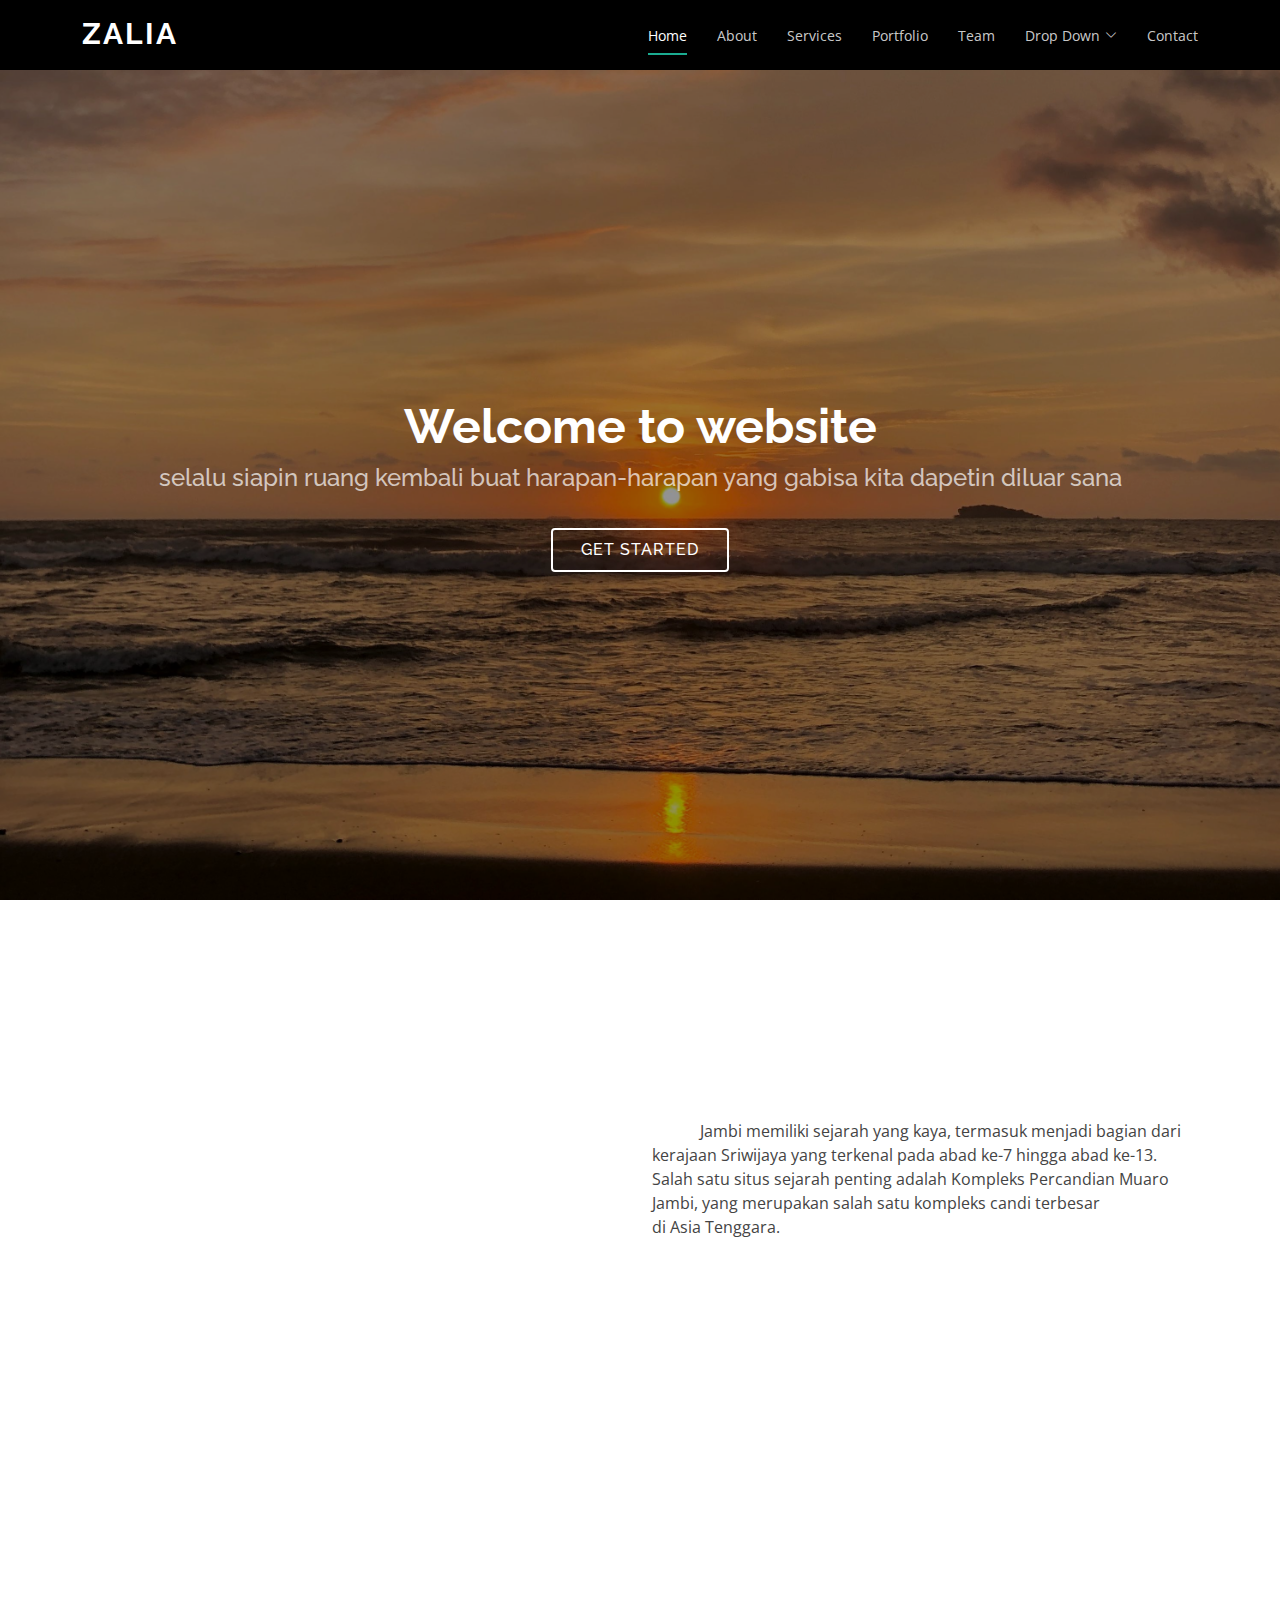
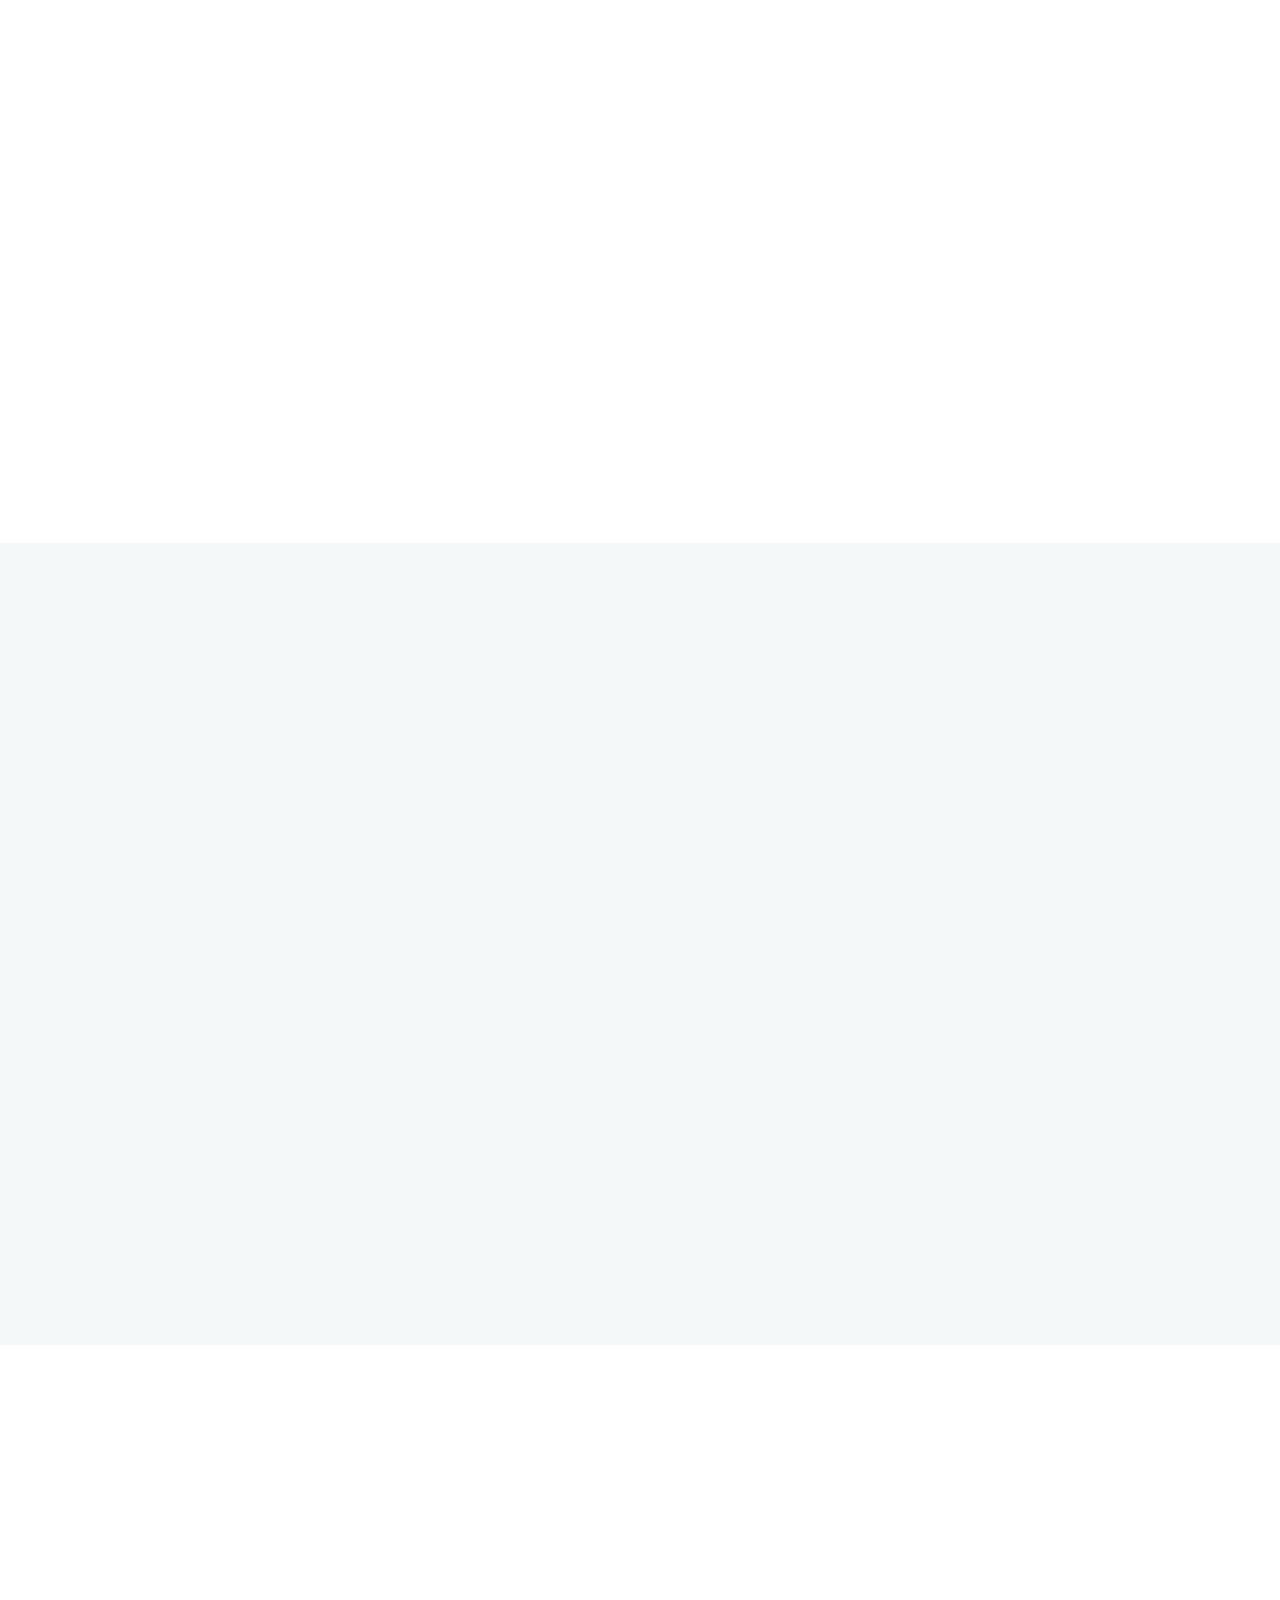
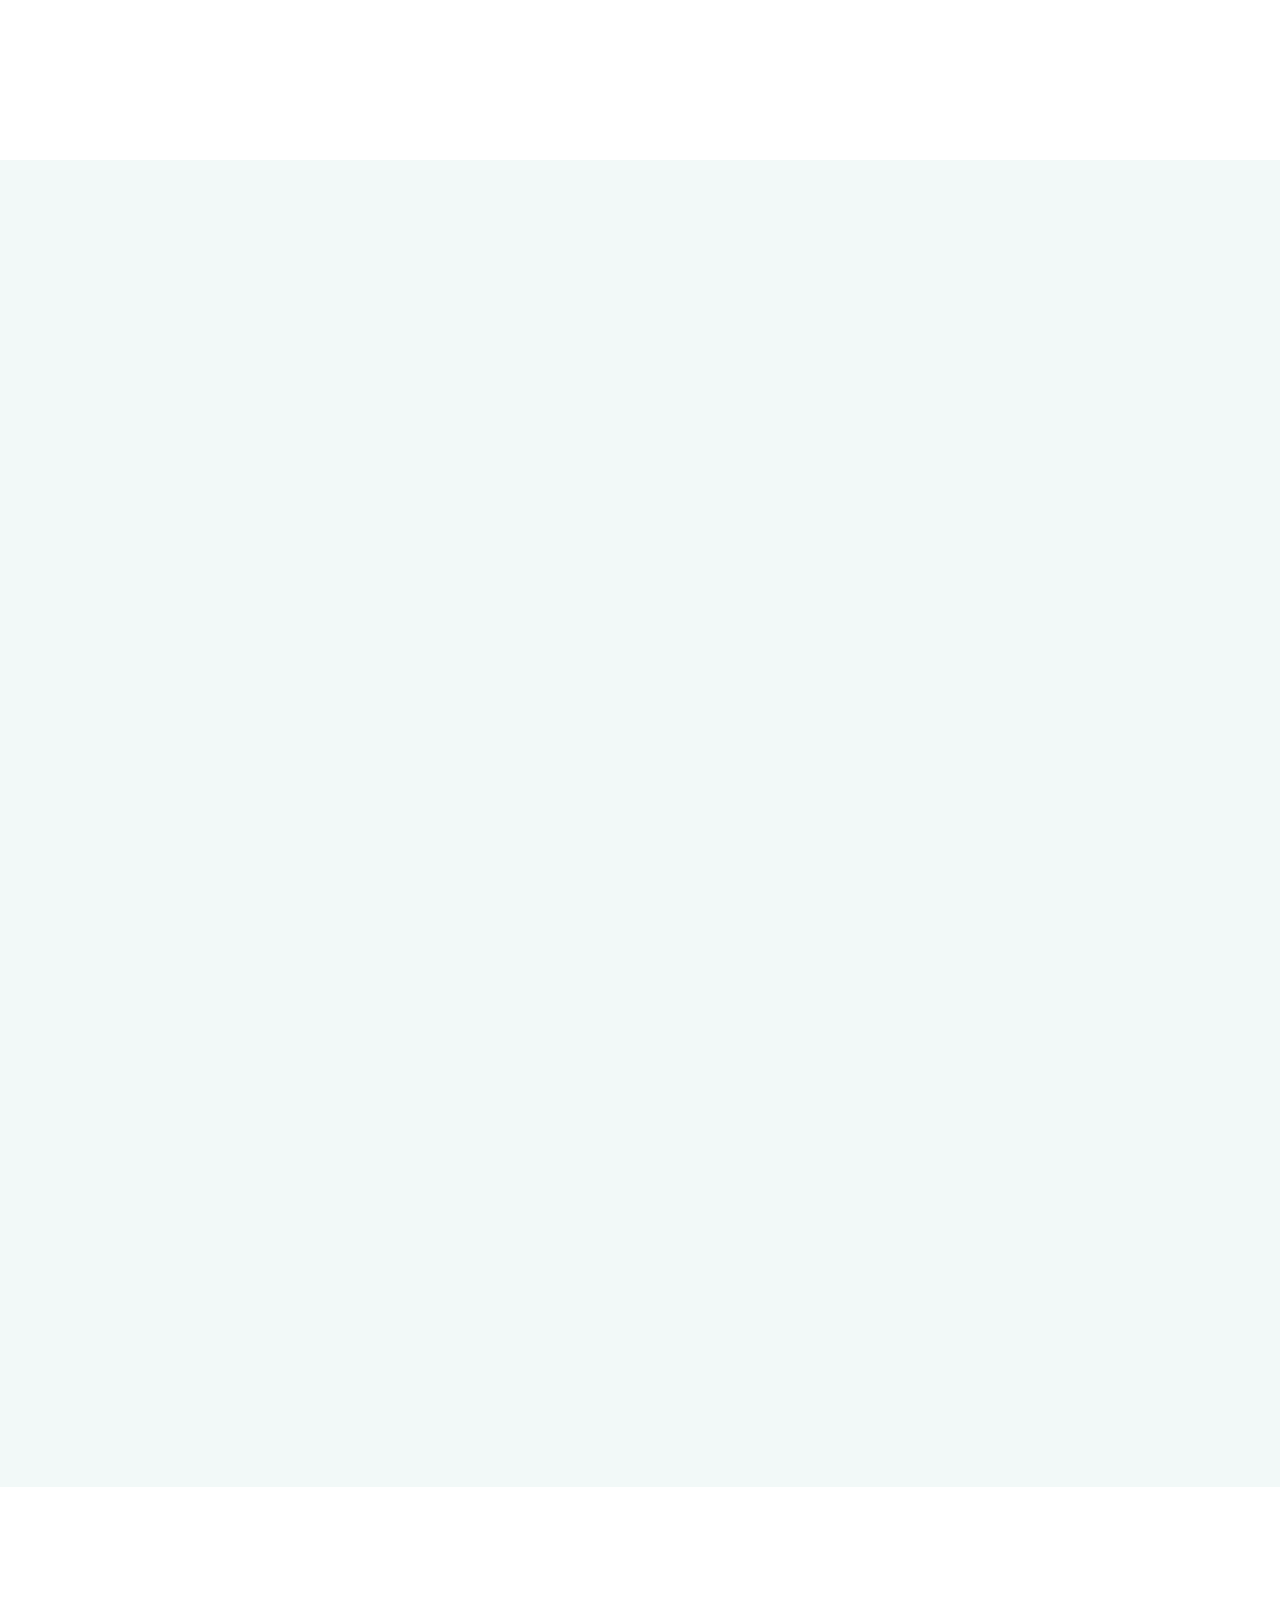
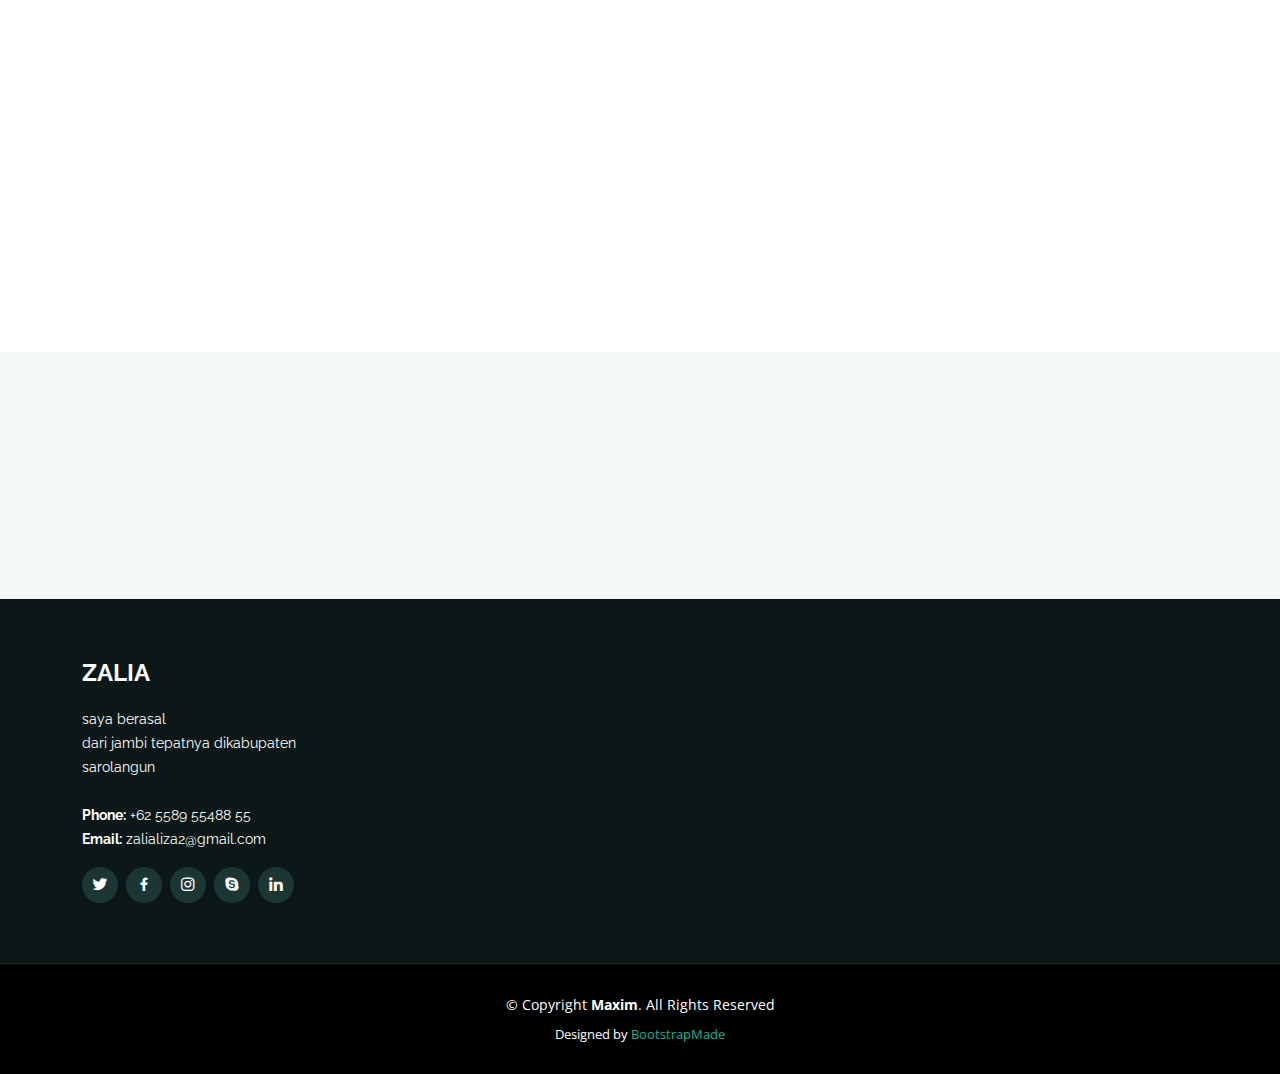
<file: index.html>
<!DOCTYPE html>
<html lang="en">

<head>
  <meta charset="utf-8">
  <meta content="width=device-width, initial-scale=1.0" name="viewport">

  <title>Maxim Bootstrap Template - Index</title>
  <meta content="" name="description">
  <meta content="" name="keywords">

  <!-- Favicons -->
  <link href="assets/img/favicon.png" rel="icon">
  <link href="assets/img/apple-touch-icon.png" rel="apple-touch-icon">

  <!-- Google Fonts -->
  <link href="https://fonts.googleapis.com/css?family=Open+Sans:300,300i,400,400i,600,600i,700,700i|Raleway:300,300i,400,400i,500,500i,600,600i,700,700i|Poppins:300,300i,400,400i,500,500i,600,600i,700,700i" rel="stylesheet">

  <!-- Vendor CSS Files -->
  <link href="assets/vendor/aos/aos.css" rel="stylesheet">
  <link href="assets/vendor/bootstrap/css/bootstrap.min.css" rel="stylesheet">
  <link href="assets/vendor/bootstrap-icons/bootstrap-icons.css" rel="stylesheet">
  <link href="assets/vendor/boxicons/css/boxicons.min.css" rel="stylesheet">
  <link href="assets/vendor/glightbox/css/glightbox.min.css" rel="stylesheet">
  <link href="assets/vendor/swiper/swiper-bundle.min.css" rel="stylesheet">

  <!-- Template Main CSS File -->
  <link href="assets/css/style.css" rel="stylesheet">

  <!-- =======================================================
  * Template Name: Maxim
  * Template URL: https://bootstrapmade.com/maxim-free-onepage-bootstrap-theme/
  * Updated: Mar 17 2024 with Bootstrap v5.3.3
  * Author: BootstrapMade.com
  * License: https://bootstrapmade.com/license/
  ======================================================== -->
</head>

<body>

  <!-- ======= Header ======= -->
  <header id="header" class="fixed-top d-flex align-items-center">
    <div class="container d-flex justify-content-between">

      <div class="logo">
        <h1><a href="index.html">ZALIA</a></h1>
        <!-- Uncomment below if you prefer to use an image logo -->
        <!-- <a href="index.html"><img src="assets/img/logo.png" alt="" class="img-fluid"></a>-->
      </div>

      <nav id="navbar" class="navbar">
        <ul>
          <li><a class="nav-link scrollto active" href="#hero">Home</a></li>
          <li><a class="nav-link scrollto" href="#about">About</a></li>
          <li><a class="nav-link scrollto" href="#services">Services</a></li>
          <li><a class="nav-link scrollto " href="#portfolio">Portfolio</a></li>
          <li><a class="nav-link scrollto" href="#team">Team</a></li>
          <li class="dropdown"><a href="#"><span>Drop Down</span> <i class="bi bi-chevron-down"></i></a>
            <ul>
              <li><a href="#">Drop Down 1</a></li>
              <li class="dropdown"><a href="#"><span>Deep Drop Down</span> <i class="bi bi-chevron-right"></i></a>
                <ul>
                  <li><a href="#">Deep Drop Down 1</a></li>
                  <li><a href="#">Deep Drop Down 2</a></li>
                  <li><a href="#">Deep Drop Down 3</a></li>
                  <li><a href="#">Deep Drop Down 4</a></li>
                  <li><a href="#">Deep Drop Down 5</a></li>
                </ul>
              </li>
              <li><a href="#">Drop Down 2</a></li>
              <li><a href="#">Drop Down 3</a></li>
              <li><a href="#">Drop Down 4</a></li>
            </ul>
          </li>
          <li><a class="nav-link scrollto" href="#contact">Contact</a></li>
        </ul>
        <i class="bi bi-list mobile-nav-toggle"></i>
      </nav><!-- .navbar -->

    </div>
  </header><!-- End Header -->

  <!-- ======= Hero Section ======= -->
  <section id="hero" class="d-flex flex-column justify-content-center align-items-center">
    <div class="container text-center text-md-left" data-aos="fade-up">
      <h1>Welcome to website </h1>
      <h2>selalu siapin ruang kembali buat harapan-harapan yang gabisa kita dapetin diluar sana</h2>
      <a href="#about" class="btn-get-started scrollto">Get Started</a>
    </div>
  </section><!-- End Hero -->

  <main id="main">

    <!-- ======= About Section ======= -->
    <section id="about" class="about">
      <div class="container">

        <div class="row">
          <div class="col-xl-6 col-lg-7" data-aos="fade-right">
            <img src="assets/img/webly.jpg" class="img-fluid" alt="">
          </div>
          <div class="col-xl-6 col-lg-5 pt-5 pt-lg-0">
            <h3 data-aos="fade-up">TENTANG JAMBI

            </h3>
            <p data-aos="fade-up">
              Jambi adalah sebuah provinsi disumatra, "Tanah Pilih Pusako Batuah".
            </p>
            <div class="icon-box" data-aos="fade-up">
              <i class="bx bx-receipt"></i>
              <h4>Budaya dan sejarah</h4>
              <p></p>
            </div>
            Jambi memiliki sejarah yang kaya, termasuk menjadi bagian dari kerajaan Sriwijaya yang terkenal pada abad ke-7 hingga abad ke-13. Salah satu situs sejarah penting adalah Kompleks Percandian Muaro Jambi, 
            yang merupakan salah satu kompleks candi terbesar di Asia Tenggara.
            <div class="icon-box" data-aos="fade-up" data-aos-delay="100">
              <i class="bx bx-cube-alt"></i>
              <h4>Geografi</h4>
              <p>Jambi berbatasan dengan provinsi Riau di utara, Sumatera Barat di barat, Bengkulu di selatan, dan Sumatera Selatan di tenggara. 
                Wilayah ini memiliki dataran rendah dan perbukitan.</p>
            </div>

            <div class="icon-box" data-aos="fade-up" data-aos-delay="200">
              <i class="bx bx-cube-alt"></i>
              <h4>Ibu Kota</h4>
              <p>Ibu kota provinsi ini adalah Kota Jambi, yang terletak di tepi Sungai Batanghari, sungai terpanjang di Sumatra.</p>
            </div>

          </div>
        </div>

      </div>
    </section><!-- End About Section -->

    <!-- ======= Steps Section ======= -->
    

    <!-- ======= Features Section ======= -->
    <section id="features" class="features">
      <div class="container">

        <div class="row">
          <div class="col-lg-4 mb-5 mb-lg-0" data-aos="fade-right">
            <ul class="nav nav-tabs flex-column">
              <li class="nav-item">
                <a class="nav-link active show" data-bs-toggle="tab" href="#tab-1">
                 
                </a>
              </li>
            </ul>
          </div>
          <div class="col-lg-7 ml-auto" data-aos="fade-left">
            <div class="tab-content">
              <div class="tab-pane active show" id="tab-1">
                <figure>
                
                </figure>
              </div>
              <div class="tab-pane" id="tab-2">
                <figure>
                  <img src="assets/img/features-2.png" alt="" class="img-fluid">
                </figure>
              </div>
              <div class="tab-pane" id="tab-3">
                <figure>
                  <img src="assets/img/features-3.png" alt="" class="img-fluid">
                </figure>
              </div>
              <div class="tab-pane" id="tab-4">
                <figure>
                  <img src="assets/img/features-4.png" alt="" class="img-fluid">
                </figure>
              </div>
            </div>
          </div>
        </div>

      </div>
    </section><!-- End Features Section -->

    <!-- ======= Services Section ======= -->
    <section id="services" class="services section-bg">
      <div class="container">

        <div class="section-title" data-aos="fade-up">
          <h2>Sejarah Jambi</h2>
          <p>Sejarah Jambi mencakup periode yang panjang dan beragam, mulai dari zaman pra-sejarah, masa kerajaan, kolonialisme, hingga masa modern.</p>
        </div>

        <div class="row">
          <div class="col-md-6 col-lg-3 d-flex align-items-stretch mb-5 mb-lg-0" data-aos="fade-up">
            <div class="icon-box icon-box-pink">
              <div class="icon"><i class="bx bxl-dribbble"></i></div>
              <h4 class="title"><a href="">Zaman pra-sejarah dan kuno</a></h4>
              <p class="description">Bukti arkeologis menunjukkan bahwa jambi sudah dihuni sejak zaman pra-sejarah. Situs-situs seperti kompleks percandian Muaro jambi menunjukkan adanya aktivitas manusia yang cukup maju didaerah jambi.</p>
            </div>
          </div>

          <div class="col-md-6 col-lg-3 d-flex align-items-stretch mb-5 mb-lg-0" data-aos="fade-up" data-aos-delay="100">
            <div class="icon-box icon-box-cyan">
              <div class="icon"><i class="bx bx-file"></i></div>
              <h4 class="title"><a href="">Masa kerajaan</a></h4>
              <p class="description">Setelah kemunduran Sriwijaya, Jambi berkembang menjadi kerajaan sendiri yang makmur. Pada abad ke-17, Kerajaan Jambi berinteraksi dan berdagang dengan bangsa-bangsa lain, termasuk Belanda dan Inggris. Pada abad ke-15 dan seterusnya, Islam mulai menyebar di Jambi, menggantikan agama Buddha sebagai agama dominan.</p>
            </div>
          </div>

          <div class="col-md-6 col-lg-3 d-flex align-items-stretch mb-5 mb-lg-0" data-aos="fade-up" data-aos-delay="200">
            <div class="icon-box icon-box-green">
              <div class="icon"><i class="bx bx-tachometer"></i></div>
              <h4 class="title"><a href="">kolonialisme</a></h4>
              <p class="description">Pada abad ke-17, Belanda mulai menunjukkan minatnya di Jambi, terutama karena sumber daya alamnya yang kaya. Pada abad ke-19, Jambi berada di bawah kontrol kolonial Belanda. Meskipun berada di bawah kontrol Belanda, terdapat berbagai bentuk perlawanan lokal terhadap kekuasaan kolonial, baik dari raja-raja Jambi maupun dari rakyat.</p>
            </div>
          </div>

          <div class="col-md-6 col-lg-3 d-flex align-items-stretch mb-5 mb-lg-0" data-aos="fade-up" data-aos-delay="300">
            <div class="icon-box icon-box-blue">
              <div class="icon"><i class="bx bx-world"></i></div>
              <h4 class="title"><a href="">Masa Kemerdekaan</a></h4>
              <p class="description">Pada masa Perang Dunia II, Jambi diduduki oleh Jepang. Setelah Jepang kalah, Indonesia memproklamasikan kemerdekaannya pada tahun 1945. Setelah kemerdekaan, Jambi menjadi bagian dari Republik Indonesia dan pada tahun 1957, ditetapkan sebagai provinsi tersendiri.</p>
            </div>
          </div>

        </div>

      </div>
    </section><!-- End Services Section -->

    <!-- ======= Testimonials Section ======= -->
    <section id="testimonials" class="testimonials">
      <div class="container">

        <div class="section-title" data-aos="fade-up">
          <h2>Adat Istiadat, Seni dan Kerajinan dijambi</h2>
          <p>Adat Istiadat, Upacara Adat Jambi memiliki berbagai upacara adat yang berkaitan dengan siklus kehidupan, seperti kelahiran, perkawinan, dan kematian. Upacara adat Melayu Jambi sering melibatkan prosesi yang kaya akan simbolisme dan ritual. Pakaian Adat Pakaian adat Jambi umumnya berwarna cerah dengan motif yang indah. Pakaian tradisional pria disebut "teluk belango" dan pakaian wanita disebut "baju kurung." 
            Seni dan Kerajinan Tari tradisional Jambi, seperti Tari Sekapur Sirih dan Tari Rentak Besapih, sering dipentaskan pada acara-acara resmi dan upacara adat. Tarian ini mencerminkan keindahan gerak dan keanggunan budaya Melayu. Musik tradisional Jambi menggunakan alat musik seperti gambus, gendang, dan seruling. Lagu-lagu tradisional sering kali bercerita tentang kehidupan sehari-hari dan nilai-nilai moral. Kerajinan tangan Jambi terkenal dengan anyaman, tenunan songket, dan kerajinan logam seperti perak dan emas. 
            Songket Jambi terkenal karena keindahan motif dan kualitas tenunannya. </p>
        </div>

        <div class="testimonials-slider swiper" data-aos="fade-up" data-aos-delay="100">
          <div class="swiper-wrapper">


          </div>
          <div class="swiper-pagination"></div>
        </div>

      </div>
    </section><!-- End Testimonials Section -->

    <!-- ======= Portfolio Section ======= -->
    <section id="portfolio" class="portfolio section-bg">
      <div class="container">

        <div class="section-title" data-aos="fade-up">
          <h2>Kuliner, Warisan Sejarah dan Religius</h2>
          <p>Makanan Khas Masakan Jambi kaya akan rempah-rempah dan memiliki cita rasa yang khas. Beberapa makanan khas Jambi yaitu Tempoyak Makanan yang terbuat dari durian yang difermentasi. Gulai Ikan Patin Gulai dengan ikan patin sebagai bahan utama, terkenal dengan kuah yang kental dan lezat. Kue Padamaran Kue tradisional yang terbuat dari tepung beras dan santan, sering disajikan dalam acara-acara khusus.Warisan Sejarah dan Religius Kompleks Percandian Muaro Jambi Salah satu warisan budaya terbesar di Jambi, terdiri dari beberapa candi yang merupakan peninggalan dari masa Kerajaan Sriwijaya.
            Masjid Agung Al-Falah Dikenal sebagai "Masjid Seribu Tiang," masjid ini adalah salah satu tempat ibadah paling penting dan ikonik di Jambi. Tradisi Islam Islam memiliki pengaruh yang kuat dalam budaya Jambi, terlihat dari berbagai tradisi, perayaan, dan bangunan keagamaan di provinsi ini.</p>
        </div>

        <div class="row" data-aos="fade-up">
          <div class="col-lg-12 d-flex justify-content-center">
            <ul id="portfolio-flters">
              <li data-filter="*" class="filter-active">icone jambi</li>
              <li data-filter=".filter-app">Candi Muaro Jambi</li>
              <li data-filter=".filter-card">Tugu keris sigincai</li>
              <li data-filter=".filter-web">Jembatan Gentala Arasy</li>
            </ul>
          </div>
        </div>

        <div class="row portfolio-container" data-aos="fade-up">

          <div class="col-lg-4 col-md-6 portfolio-item filter-app">
            <div class="portfolio-wrap">
              <img src="assets/img/portfolio/candimuaro3.jpg" class="img-fluid" alt="">
              <div class="portfolio-info">
                <h4></h4>
                <p>candi muaro jambi</p>
                <div class="portfolio-links">
                  <a href="assets/img/portfolio/portfolio-1.jpg" data-gallery="portfolioGallery" class="portfolio-lightbox" title="App 1"><i class="bx bx-plus"></i></a>
                  <a href="portfolio-details.html" title="More Details"><i class="bx bx-link"></i></a>
                </div>
              </div>
            </div>
          </div>

          <div class="col-lg-4 col-md-6 portfolio-item filter-web">
            <div class="portfolio-wrap">
              <img src="assets/img/portfolio/jembatan3.jpg" class="img-fluid" alt="">
              <div class="portfolio-info">
                <h4></h4>
                <p>jembatan gentala arasy</p>
                <div class="portfolio-links">
                  <a href="assets/img/portfolio/portfolio-2.jpg" data-gallery="portfolioGallery" class="portfolio-lightbox" title="Web 3"><i class="bx bx-plus"></i></a>
                  <a href="portfolio-details.html" title="More Details"><i class="bx bx-link"></i></a>
                </div>
              </div>
            </div>
          </div>

          <div class="col-lg-4 col-md-6 portfolio-item filter-app">
            <div class="portfolio-wrap">
              <img src="assets/img/portfolio/candimuaro2.jpg" class="img-fluid" alt="">
              <div class="portfolio-info">
                <h4></h4>
                <p>candi muaro jambi</p>
                <div class="portfolio-links">
                  <a href="assets/img/portfolio/portfolio-3.jpg" data-gallery="portfolioGallery" class="portfolio-lightbox" title="App 2"><i class="bx bx-plus"></i></a>
                  <a href="portfolio-details.html" title="More Details"><i class="bx bx-link"></i></a>
                </div>
              </div>
            </div>
          </div>

          <div class="col-lg-4 col-md-6 portfolio-item filter-card">
            <div class="portfolio-wrap">
              <img src="assets/img/portfolio/tugukeris1.jpg" class="img-fluid" alt="">
              <div class="portfolio-info">
                <h4></h4>
                <p>tugu keris</p>
                <div class="portfolio-links">
                  <a href="assets/img/portfolio/portfolio-4.jpg" data-gallery="portfolioGallery" class="portfolio-lightbox" title="Card 2"><i class="bx bx-plus"></i></a>
                  <a href="portfolio-details.html" title="More Details"><i class="bx bx-link"></i></a>
                </div>
              </div>
            </div>
          </div>

          <div class="col-lg-4 col-md-6 portfolio-item filter-web">
            <div class="portfolio-wrap">
              <img src="assets/img/portfolio/jembatan2.jpg" class="img-fluid" alt="">
              <div class="portfolio-info">
                <h4>\</h4>
                <p>jembatan gentala arasy</p>
                <div class="portfolio-links">
                  <a href="assets/img/portfolio/portfolio-5.jpg" data-gallery="portfolioGallery" class="portfolio-lightbox" title="Web 2"><i class="bx bx-plus"></i></a>
                  <a href="portfolio-details.html" title="More Details"><i class="bx bx-link"></i></a>
                </div>
              </div>
            </div>
          </div>

          <div class="col-lg-4 col-md-6 portfolio-item filter-app">
            <div class="portfolio-wrap">
              <img src="assets/img/portfolio/candimuaro1.jpg" class="img-fluid" alt="">
              <div class="portfolio-info">
                <h4></h4>
                <p>candi muaro jambi</p>
                <div class="portfolio-links">
                  <a href="assets/img/portfolio/portfolio-6.jpg" data-gallery="portfolioGallery" class="portfolio-lightbox" title="App 3"><i class="bx bx-plus"></i></a>
                  <a href="portfolio-details.html" title="More Details"><i class="bx bx-link"></i></a>
                </div>
              </div>
            </div>
          </div>

          <div class="col-lg-4 col-md-6 portfolio-item filter-card">
            <div class="portfolio-wrap">
              <img src="assets/img/portfolio/tugukeris2.jpg" class="img-fluid" alt="">
              <div class="portfolio-info">
                <h4></h4>
                <p>tugu keris</p>
                <div class="portfolio-links">
                  <a href="assets/img/portfolio/portfolio-7.jpg" data-gallery="portfolioGallery" class="portfolio-lightbox" title="Card 1"><i class="bx bx-plus"></i></a>
                  <a href="portfolio-details.html" title="More Details"><i class="bx bx-link"></i></a>
                </div>
              </div>
            </div>
          </div>

          <div class="col-lg-4 col-md-6 portfolio-item filter-card">
            <div class="portfolio-wrap">
              <img src="assets/img/portfolio/tugukeris3.jpg" class="img-fluid" alt="">
              <div class="portfolio-info">
                <h4></h4>
                <p>tugu keris</p>
                <div class="portfolio-links">
                  <a href="assets/img/portfolio/portfolio-8.jpg" data-gallery="portfolioGallery" class="portfolio-lightbox" title="Card 3"><i class="bx bx-plus"></i></a>
                  <a href="portfolio-details.html" title="More Details"><i class="bx bx-link"></i></a>
                </div>
              </div>
            </div>
          </div>

          <div class="col-lg-4 col-md-6 portfolio-item filter-web">
            <div class="portfolio-wrap">
              <img src="assets/img/portfolio/jembatan1.jpg" class="img-fluid" alt="">
              <div class="portfolio-info">
                <h4></h4>
                <p>jembatan gentala arasy</p>
                <div class="portfolio-links">
                  <a href="assets/img/portfolio/portfolio-9.jpg" data-gallery="portfolioGallery" class="portfolio-lightbox" title="Web 3"><i class="bx bx-plus"></i></a>
                  <a href="portfolio-details.html" title="More Details"><i class="bx bx-link"></i></a>
                </div>
              </div>
            </div>
          </div>

        </div>

      </div>
    </section><!-- End Portfolio Section -->

    <!-- ======= Team Section ======= -->
    <section id="team" class="team">
      <div class="container">

        <div class="section-title" data-aos="fade-up">
          <h2>Adat Jambi</h2>
          <p>Adat Jambi mengacu pada kebiasaan dan praktik budaya tradisional masyarakat Jambi, yang tinggal di provinsi Jambi di pulau Sumatra, Indonesia. Warisan budaya Jambi kaya dan beragam, dipengaruhi oleh kombinasi tradisi asli dan pengaruh eksternal selama berabad-abad.</p>
        </div>

        <div class="row">

          <div class="col-xl-3 col-lg-4 col-md-6" data-aos="fade-up">
            <div class="member">
              <img src="assets/img/team/adat1.jpg" class="img-fluid" alt="">
              <div class="member-info">
                <div class="member-info-content">
                  <h4>Walter White</h4>
                  <span>Chief Executive Officer</span>
                </div>
                <div class="social">
                  <a href=""><i class="bi bi-twitter"></i></a>
                  <a href=""><i class="bi bi-facebook"></i></a>
                  <a href=""><i class="bi bi-instagram"></i></a>
                  <a href=""><i class="bi bi-linkedin"></i></a>
                </div>
              </div>
            </div>
          </div>

          <div class="col-xl-3 col-lg-4 col-md-6" data-aos="fade-up" data-aos-delay="100">
            <div class="member">
              <img src="assets/img/team/adat2.jpg" class="img-fluid" alt="">
              <div class="member-info">
                <div class="member-info-content">
                  <h4>Sarah Jhonson</h4>
                  <span>Product Manager</span>
                </div>
                <div class="social">
                  <a href=""><i class="bi bi-twitter"></i></a>
                  <a href=""><i class="bi bi-facebook"></i></a>
                  <a href=""><i class="bi bi-instagram"></i></a>
                  <a href=""><i class="bi bi-linkedin"></i></a>
                </div>
              </div>
            </div>
          </div>

          <div class="col-xl-3 col-lg-4 col-md-6" data-aos="fade-up" data-aos-delay="200">
            <div class="member">
              <img src="assets/img/team/adat5.jpg" class="img-fluid" alt="">
              <div class="member-info">
                <div class="member-info-content">
                  <h4>William Anderson</h4>
                  <span>CTO</span>
                </div>
                <div class="social">
                  <a href=""><i class="bi bi-twitter"></i></a>
                  <a href=""><i class="bi bi-facebook"></i></a>
                  <a href=""><i class="bi bi-instagram"></i></a>
                  <a href=""><i class="bi bi-linkedin"></i></a>
                </div>
              </div>
            </div>
          </div>

          <div class="col-xl-3 col-lg-4 col-md-6" data-aos="fade-up" data-aos-delay="300">
            <div class="member">
              <img src="assets/img/team/adat4.jpg" class="img-fluid" alt="">
              <div class="member-info">
                <div class="member-info-content">
                  <h4>Amanda Jepson</h4>
                  <span>Accountant</span>
                </div>
                <div class="social">
                  <a href=""><i class="bi bi-twitter"></i></a>
                  <a href=""><i class="bi bi-facebook"></i></a>
                  <a href=""><i class="bi bi-instagram"></i></a>
                  <a href=""><i class="bi bi-linkedin"></i></a>
                </div>
              </div>
            </div>
          </div>

        </div>

      </div>
    </section><!-- End Team Section -->

    <!-- ======= F.A.Q Section ======= -->
    <section id="faq" class="faq section-bg">
      <div class="container">

        <div class="section-title" data-aos="fade-up">
          <h2>sekian terimakasih</h2>
          <p>"Bunga mawar di taman sari,
            Harum semerbak di pagi hari.
            Anak muda Jambi penuh inspirasi,
            Rajin belajar capai mimpi."</p>
        </div>

        

      </div>
    </section><!-- End Contact Section -->

  </main><!-- End #main -->

  <!-- ======= Footer ======= -->
  <footer id="footer">
    <div class="footer-top">
      <div class="container">
        <div class="row">

          <div class="col-lg-3 col-md-6">
            <div class="footer-info">
              <h3>ZALIA</h3>
              <p>
                saya berasal <br>
                dari jambi tepatnya dikabupaten sarolangun<br><br>
                <strong>Phone:</strong> +62 5589 55488 55<br>
                <strong>Email:</strong> zalializa2@gmail.com<br>
              </p>
              <div class="social-links mt-3">
                <a href="#" class="twitter"><i class="bx bxl-twitter"></i></a>
                <a href="#" class="facebook"><i class="bx bxl-facebook"></i></a>
                <a href="https://www.instagram.com/zaliaa_a?igsh=bDduMzdxd3cxbXNn" class="instagram"><i class="bx bxl-instagram"></i></a>
                <a href="#" class="google-plus"><i class="bx bxl-skype"></i></a>
                <a href="#" class="linkedin"><i class="bx bxl-linkedin"></i></a>
              </div>
            </div>
          </div>

          

          

          
          </div>

        </div>
      </div>
    </div>

    <div class="container">
      <div class="copyright">
        &copy; Copyright <strong><span>Maxim</span></strong>. All Rights Reserved
      </div>
      <div class="credits">
        <!-- All the links in the footer should remain intact. -->
        <!-- You can delete the links only if you purchased the pro version. -->
        <!-- Licensing information: https://bootstrapmade.com/license/ -->
        <!-- Purchase the pro version with working PHP/AJAX contact form: https://bootstrapmade.com/maxim-free-onepage-bootstrap-theme/ -->
        Designed by <a href="https://bootstrapmade.com/">BootstrapMade</a>
      </div>
    </div>
  </footer><!-- End Footer -->

  <a href="#" class="back-to-top d-flex align-items-center justify-content-center"><i class="bi bi-arrow-up-short"></i></a>

  <!-- Vendor JS Files -->
  <script src="assets/vendor/aos/aos.js"></script>
  <script src="assets/vendor/bootstrap/js/bootstrap.bundle.min.js"></script>
  <script src="assets/vendor/glightbox/js/glightbox.min.js"></script>
  <script src="assets/vendor/isotope-layout/isotope.pkgd.min.js"></script>
  <script src="assets/vendor/swiper/swiper-bundle.min.js"></script>
  <script src="assets/vendor/php-email-form/validate.js"></script>

  <!-- Template Main JS File -->
  <script src="assets/js/main.js"></script>

</body>

</html>
</file>
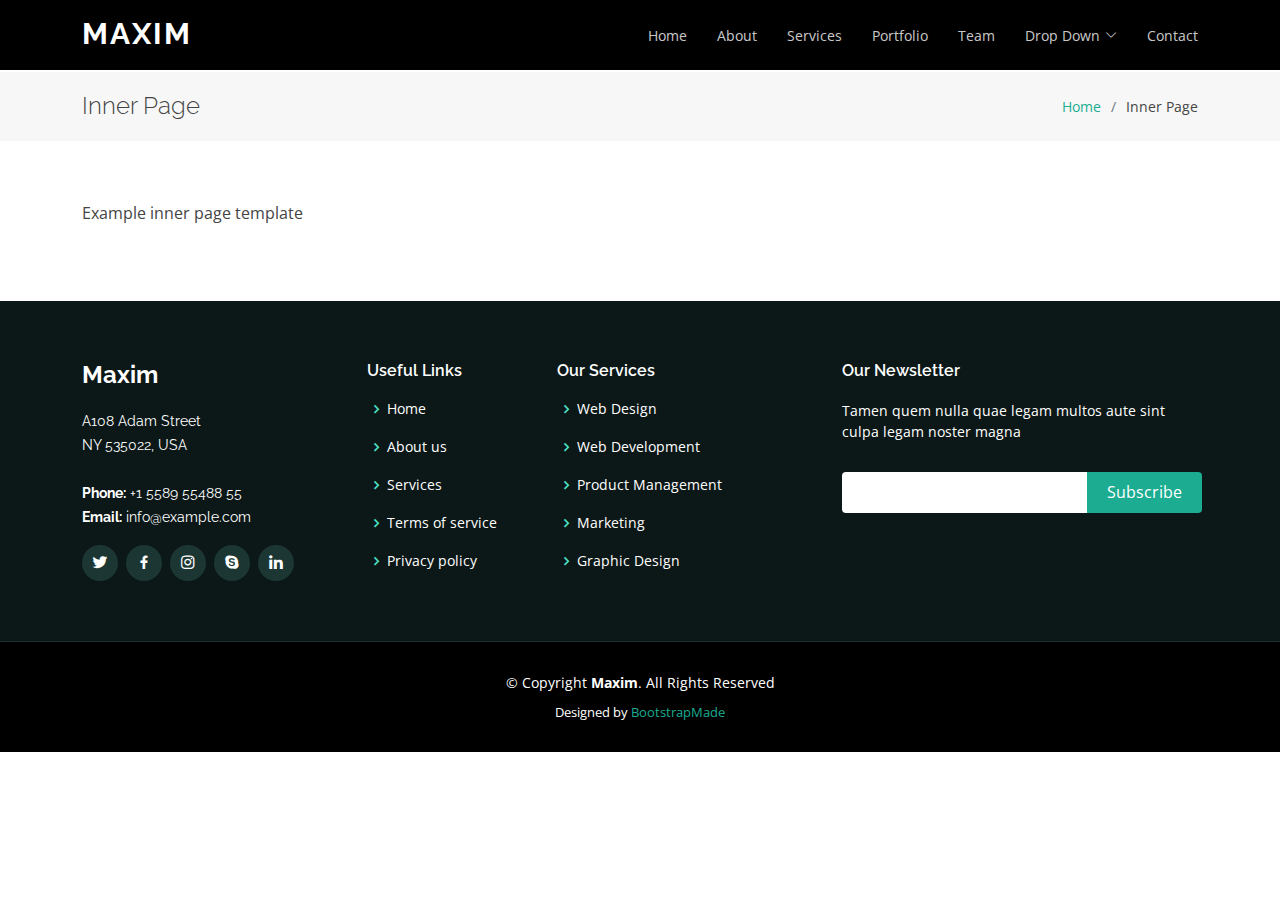
<file: inner-page.html>
<!DOCTYPE html>
<html lang="en">

<head>
  <meta charset="utf-8">
  <meta content="width=device-width, initial-scale=1.0" name="viewport">

  <title>Inner Page - Maxim Bootstrap Template</title>
  <meta content="" name="description">
  <meta content="" name="keywords">

  <!-- Favicons -->
  <link href="assets/img/favicon.png" rel="icon">
  <link href="assets/img/apple-touch-icon.png" rel="apple-touch-icon">

  <!-- Google Fonts -->
  <link href="https://fonts.googleapis.com/css?family=Open+Sans:300,300i,400,400i,600,600i,700,700i|Raleway:300,300i,400,400i,500,500i,600,600i,700,700i|Poppins:300,300i,400,400i,500,500i,600,600i,700,700i" rel="stylesheet">

  <!-- Vendor CSS Files -->
  <link href="assets/vendor/aos/aos.css" rel="stylesheet">
  <link href="assets/vendor/bootstrap/css/bootstrap.min.css" rel="stylesheet">
  <link href="assets/vendor/bootstrap-icons/bootstrap-icons.css" rel="stylesheet">
  <link href="assets/vendor/boxicons/css/boxicons.min.css" rel="stylesheet">
  <link href="assets/vendor/glightbox/css/glightbox.min.css" rel="stylesheet">
  <link href="assets/vendor/swiper/swiper-bundle.min.css" rel="stylesheet">

  <!-- Template Main CSS File -->
  <link href="assets/css/style.css" rel="stylesheet">

  <!-- =======================================================
  * Template Name: Maxim
  * Template URL: https://bootstrapmade.com/maxim-free-onepage-bootstrap-theme/
  * Updated: Mar 17 2024 with Bootstrap v5.3.3
  * Author: BootstrapMade.com
  * License: https://bootstrapmade.com/license/
  ======================================================== -->
</head>

<body>

  <!-- ======= Header ======= -->
  <header id="header" class="fixed-top d-flex align-items-center">
    <div class="container d-flex justify-content-between">

      <div class="logo">
        <h1><a href="index.html">Maxim</a></h1>
        <!-- Uncomment below if you prefer to use an image logo -->
        <!-- <a href="index.html"><img src="assets/img/logo.png" alt="" class="img-fluid"></a>-->
      </div>

      <nav id="navbar" class="navbar">
        <ul>
          <li><a class="nav-link scrollto " href="#hero">Home</a></li>
          <li><a class="nav-link scrollto" href="#about">About</a></li>
          <li><a class="nav-link scrollto" href="#services">Services</a></li>
          <li><a class="nav-link scrollto " href="#portfolio">Portfolio</a></li>
          <li><a class="nav-link scrollto" href="#team">Team</a></li>
          <li class="dropdown"><a href="#"><span>Drop Down</span> <i class="bi bi-chevron-down"></i></a>
            <ul>
              <li><a href="#">Drop Down 1</a></li>
              <li class="dropdown"><a href="#"><span>Deep Drop Down</span> <i class="bi bi-chevron-right"></i></a>
                <ul>
                  <li><a href="#">Deep Drop Down 1</a></li>
                  <li><a href="#">Deep Drop Down 2</a></li>
                  <li><a href="#">Deep Drop Down 3</a></li>
                  <li><a href="#">Deep Drop Down 4</a></li>
                  <li><a href="#">Deep Drop Down 5</a></li>
                </ul>
              </li>
              <li><a href="#">Drop Down 2</a></li>
              <li><a href="#">Drop Down 3</a></li>
              <li><a href="#">Drop Down 4</a></li>
            </ul>
          </li>
          <li><a class="nav-link scrollto" href="#contact">Contact</a></li>
        </ul>
        <i class="bi bi-list mobile-nav-toggle"></i>
      </nav><!-- .navbar -->

    </div>
  </header><!-- End Header -->

  <main id="main">

    <!-- ======= Breadcrumbs Section ======= -->
    <section class="breadcrumbs">
      <div class="container">

        <div class="d-flex justify-content-between align-items-center">
          <h2>Inner Page</h2>
          <ol>
            <li><a href="index.html">Home</a></li>
            <li>Inner Page</li>
          </ol>
        </div>

      </div>
    </section><!-- End Breadcrumbs Section -->

    <section class="inner-page">
      <div class="container">
        <p>
          Example inner page template
        </p>
      </div>
    </section>

  </main><!-- End #main -->

  <!-- ======= Footer ======= -->
  <footer id="footer">
    <div class="footer-top">
      <div class="container">
        <div class="row">

          <div class="col-lg-3 col-md-6">
            <div class="footer-info">
              <h3>Maxim</h3>
              <p>
                A108 Adam Street <br>
                NY 535022, USA<br><br>
                <strong>Phone:</strong> +1 5589 55488 55<br>
                <strong>Email:</strong> info@example.com<br>
              </p>
              <div class="social-links mt-3">
                <a href="#" class="twitter"><i class="bx bxl-twitter"></i></a>
                <a href="#" class="facebook"><i class="bx bxl-facebook"></i></a>
                <a href="#" class="instagram"><i class="bx bxl-instagram"></i></a>
                <a href="#" class="google-plus"><i class="bx bxl-skype"></i></a>
                <a href="#" class="linkedin"><i class="bx bxl-linkedin"></i></a>
              </div>
            </div>
          </div>

          <div class="col-lg-2 col-md-6 footer-links">
            <h4>Useful Links</h4>
            <ul>
              <li><i class="bx bx-chevron-right"></i> <a href="#">Home</a></li>
              <li><i class="bx bx-chevron-right"></i> <a href="#">About us</a></li>
              <li><i class="bx bx-chevron-right"></i> <a href="#">Services</a></li>
              <li><i class="bx bx-chevron-right"></i> <a href="#">Terms of service</a></li>
              <li><i class="bx bx-chevron-right"></i> <a href="#">Privacy policy</a></li>
            </ul>
          </div>

          <div class="col-lg-3 col-md-6 footer-links">
            <h4>Our Services</h4>
            <ul>
              <li><i class="bx bx-chevron-right"></i> <a href="#">Web Design</a></li>
              <li><i class="bx bx-chevron-right"></i> <a href="#">Web Development</a></li>
              <li><i class="bx bx-chevron-right"></i> <a href="#">Product Management</a></li>
              <li><i class="bx bx-chevron-right"></i> <a href="#">Marketing</a></li>
              <li><i class="bx bx-chevron-right"></i> <a href="#">Graphic Design</a></li>
            </ul>
          </div>

          <div class="col-lg-4 col-md-6 footer-newsletter">
            <h4>Our Newsletter</h4>
            <p>Tamen quem nulla quae legam multos aute sint culpa legam noster magna</p>
            <form action="" method="post">
              <input type="email" name="email"><input type="submit" value="Subscribe">
            </form>

          </div>

        </div>
      </div>
    </div>

    <div class="container">
      <div class="copyright">
        &copy; Copyright <strong><span>Maxim</span></strong>. All Rights Reserved
      </div>
      <div class="credits">
        <!-- All the links in the footer should remain intact. -->
        <!-- You can delete the links only if you purchased the pro version. -->
        <!-- Licensing information: https://bootstrapmade.com/license/ -->
        <!-- Purchase the pro version with working PHP/AJAX contact form: https://bootstrapmade.com/maxim-free-onepage-bootstrap-theme/ -->
        Designed by <a href="https://bootstrapmade.com/">BootstrapMade</a>
      </div>
    </div>
  </footer><!-- End Footer -->

  <a href="#" class="back-to-top d-flex align-items-center justify-content-center"><i class="bi bi-arrow-up-short"></i></a>

  <!-- Vendor JS Files -->
  <script src="assets/vendor/aos/aos.js"></script>
  <script src="assets/vendor/bootstrap/js/bootstrap.bundle.min.js"></script>
  <script src="assets/vendor/glightbox/js/glightbox.min.js"></script>
  <script src="assets/vendor/isotope-layout/isotope.pkgd.min.js"></script>
  <script src="assets/vendor/swiper/swiper-bundle.min.js"></script>
  <script src="assets/vendor/php-email-form/validate.js"></script>

  <!-- Template Main JS File -->
  <script src="assets/js/main.js"></script>

</body>

</html>
</file>
<file: assets/css/style.css>
/**
* Template Name: Maxim
* Template URL: https://bootstrapmade.com/maxim-free-onepage-bootstrap-theme/
* Updated: Mar 17 2024 with Bootstrap v5.3.3
* Author: BootstrapMade.com
* License: https://bootstrapmade.com/license/
*/

/*--------------------------------------------------------------
# General
--------------------------------------------------------------*/
body {
  font-family: "Open Sans", sans-serif;
  color: #444444;
}

a {
  color: #1bac91;
  text-decoration: none;
}

a:hover {
  color: #22d8b6;
  text-decoration: none;
}

h1,
h2,
h3,
h4,
h5,
h6 {
  font-family: "Raleway", sans-serif;
}

/*--------------------------------------------------------------
# Back to top button
--------------------------------------------------------------*/
.back-to-top {
  position: fixed;
  visibility: hidden;
  opacity: 0;
  right: 15px;
  bottom: 15px;
  z-index: 996;
  background: #1bac91;
  width: 40px;
  height: 40px;
  border-radius: 4px;
  transition: all 0.4s;
}

.back-to-top i {
  font-size: 28px;
  color: #fff;
  line-height: 0;
}

.back-to-top:hover {
  background: #21cfaf;
  color: #fff;
}

.back-to-top.active {
  visibility: visible;
  opacity: 1;
}

/*--------------------------------------------------------------
# Disable aos animation delay on mobile devices
--------------------------------------------------------------*/
@media screen and (max-width: 768px) {
  [data-aos-delay] {
    transition-delay: 0 !important;
  }
}

/*--------------------------------------------------------------
# Header
--------------------------------------------------------------*/
#header {
  height: 70px;
  transition: all 0.5s;
  z-index: 997;
  background: #000;
}

#header .logo h1 {
  font-size: 30px;
  margin: 0;
  padding: 6px 0;
  line-height: 1;
  font-weight: 700;
  letter-spacing: 2px;
  text-transform: uppercase;
}

#header .logo h1 a,
#header .logo h1 a:hover {
  color: #fff;
  text-decoration: none;
}

#header .logo img {
  padding: 0;
  margin: 0;
  max-height: 40px;
}

@media (max-width: 992px) {
  #header {
    height: 60px;
  }
}

/*--------------------------------------------------------------
# Navigation Menu
--------------------------------------------------------------*/
/**
* Desktop Navigation 
*/
.navbar {
  padding: 0;
}

.navbar ul {
  margin: 0;
  padding: 0;
  display: flex;
  list-style: none;
  align-items: center;
}

.navbar li {
  position: relative;
}

.navbar>ul>li+li {
  margin-left: 30px;
}

.navbar a,
.navbar a:focus {
  display: flex;
  align-items: center;
  justify-content: space-between;
  padding: 12px 0;
  font-size: 14px;
  color: rgba(255, 255, 255, 0.8);
  white-space: nowrap;
  transition: 0.3s;
  position: relative;
}

.navbar a i,
.navbar a:focus i {
  font-size: 12px;
  line-height: 0;
  margin-left: 5px;
}

.navbar>ul>li>a:before {
  content: "";
  position: absolute;
  width: 100%;
  height: 2px;
  bottom: 3px;
  left: 0;
  background-color: #1bac91;
  visibility: hidden;
  width: 0px;
  transition: all 0.3s ease-in-out 0s;
}

.navbar a:hover:before,
.navbar li:hover>a:before,
.navbar .active:before {
  visibility: visible;
  width: 100%;
}

.navbar a:hover,
.navbar .active,
.navbar .active:focus,
.navbar li:hover>a {
  color: #fff;
}

.navbar .dropdown ul {
  display: block;
  position: absolute;
  left: 0;
  top: 100%;
  margin: 0;
  padding: 10px 0;
  z-index: 99;
  opacity: 0;
  visibility: hidden;
  background: #fff;
  box-shadow: 0px 0px 30px rgba(127, 137, 161, 0.25);
  transition: 0.3s;
}

.navbar .dropdown ul li {
  min-width: 200px;
}

.navbar .dropdown ul a {
  padding: 10px 20px;
  font-size: 14px;
  text-transform: none;
  font-weight: 500;
  color: #062822;
}

.navbar .dropdown ul a i {
  font-size: 12px;
}

.navbar .dropdown ul a:hover,
.navbar .dropdown ul .active:hover,
.navbar .dropdown ul li:hover>a {
  color: #1bac91;
}

.navbar .dropdown:hover>ul {
  opacity: 1;
  visibility: visible;
}

.navbar .dropdown .dropdown ul {
  top: 0;
  left: calc(100% - 30px);
  visibility: hidden;
}

.navbar .dropdown .dropdown:hover>ul {
  opacity: 1;
  top: 0;
  left: 100%;
  visibility: visible;
}

@media (max-width: 1366px) {
  .navbar .dropdown .dropdown ul {
    left: -90%;
  }

  .navbar .dropdown .dropdown:hover>ul {
    left: -100%;
  }
}

/**
* Mobile Navigation 
*/
.mobile-nav-toggle {
  color: #fff;
  font-size: 28px;
  cursor: pointer;
  display: none;
  line-height: 0;
  transition: 0.5s;
}

@media (max-width: 991px) {
  .mobile-nav-toggle {
    display: block;
  }

  .navbar ul {
    display: none;
  }
}

.navbar-mobile {
  position: fixed;
  overflow: hidden;
  top: 0;
  right: 0;
  left: 0;
  bottom: 0;
  background: rgba(16, 31, 29, 0.9);
  transition: 0.3s;
  z-index: 0;
}

.navbar-mobile .mobile-nav-toggle {
  position: absolute;
  top: 15px;
  right: 15px;
}

.navbar-mobile ul {
  display: block;
  position: absolute;
  top: 55px;
  right: 15px;
  bottom: 15px;
  left: 15px;
  padding: 10px 0;
  background-color: #fff;
  overflow-y: auto;
  transition: 0.3s;
}

.navbar-mobile>ul>li+li {
  margin: 0;
}

.navbar-mobile a:hover:before,
.navbar-mobile li:hover>a:before,
.navbar-mobile .active:before {
  visibility: hidden;
}

.navbar-mobile a,
.navbar-mobile a:focus {
  padding: 10px 20px;
  font-size: 15px;
  color: #21413c;
}

.navbar-mobile a:hover,
.navbar-mobile .active,
.navbar-mobile li:hover>a {
  color: #1bac91;
}

.navbar-mobile .getstarted,
.navbar-mobile .getstarted:focus {
  margin: 15px;
}

.navbar-mobile .dropdown ul {
  position: static;
  display: none;
  margin: 10px 20px;
  padding: 10px 0;
  z-index: 99;
  opacity: 1;
  visibility: visible;
  background: #fff;
  box-shadow: 0px 0px 30px rgba(127, 137, 161, 0.25);
}

.navbar-mobile .dropdown ul li {
  min-width: 200px;
}

.navbar-mobile .dropdown ul a {
  padding: 10px 20px;
}

.navbar-mobile .dropdown ul a i {
  font-size: 12px;
}

.navbar-mobile .dropdown ul a:hover,
.navbar-mobile .dropdown ul .active:hover,
.navbar-mobile .dropdown ul li:hover>a {
  color: #1bac91;
}

.navbar-mobile .dropdown>.dropdown-active {
  display: block;
}

/*--------------------------------------------------------------
# Hero Section
--------------------------------------------------------------*/
#hero {
  width: 100%;
  height: calc(100vh - 70px);
  background: url("../img/sunset.jpg") center center;
  background-size: cover;
  position: relative;
  margin-top: 70px;
  padding: 0;
}

#hero:before {
  content: "";
  background: rgba(0, 0, 0, 0.4);
  position: absolute;
  bottom: 0;
  top: 0;
  left: 0;
  right: 0;
}

#hero .container {
  z-index: 2;
}

#hero h1 {
  margin: 0 0 10px 0;
  font-size: 48px;
  font-weight: 700;
  line-height: 56px;
  color: #fff;
}

#hero h2 {
  color: rgba(255, 255, 255, 0.7);
  margin-bottom: 35px;
  font-size: 24px;
}

#hero .btn-get-started {
  font-family: "Raleway", sans-serif;
  text-transform: uppercase;
  font-weight: 500;
  font-size: 16px;
  letter-spacing: 1px;
  display: inline-block;
  padding: 8px 28px;
  border-radius: 4px;
  transition: 0.5s;
  border: 2px solid #fff;
  color: #fff;
}

#hero .btn-get-started:hover {
  border-color: #1bac91;
  background: #1bac91;
}

@media (min-width: 1024px) {
  #hero {
    background-attachment: fixed;
  }
}

@media (max-width: 992px) {
  #hero {
    margin-top: 60px;
    height: calc(100vh - 60px);
  }
}

@media (max-width: 768px) {
  #hero h1 {
    font-size: 28px;
    line-height: 36px;
  }

  #hero h2 {
    font-size: 18px;
    line-height: 24px;
    margin-bottom: 30px;
  }
}

/*--------------------------------------------------------------
# Sections General
--------------------------------------------------------------*/
section {
  padding: 60px 0;
  overflow: hidden;
}

.section-bg {
  background-color: #f2f9f8;
}

.section-title {
  padding-bottom: 40px;
  text-align: center;
}

.section-title h2 {
  font-size: 36px;
  font-weight: 300;
  margin-bottom: 20px;
  padding-bottom: 0;
  color: #21413c;
}

.section-title p {
  margin-bottom: 0;
}

/*--------------------------------------------------------------
# Breadcrumbs
--------------------------------------------------------------*/
.breadcrumbs {
  padding: 20px 0;
  background-color: #f7f7f7;
  min-height: 40px;
  margin-top: 72px;
}

@media (max-width: 992px) {
  .breadcrumbs {
    margin-top: 60px;
  }
}

.breadcrumbs h2 {
  font-size: 24px;
  font-weight: 300;
  margin: 0;
}

@media (max-width: 992px) {
  .breadcrumbs h2 {
    margin: 0 0 10px 0;
  }
}

.breadcrumbs ol {
  display: flex;
  flex-wrap: wrap;
  list-style: none;
  padding: 0;
  margin: 0;
  font-size: 14px;
}

.breadcrumbs ol li+li {
  padding-left: 10px;
}

.breadcrumbs ol li+li::before {
  display: inline-block;
  padding-right: 10px;
  color: #6c757d;
  content: "/";
}

@media (max-width: 768px) {
  .breadcrumbs .d-flex {
    display: block !important;
  }

  .breadcrumbs ol {
    display: block;
  }

  .breadcrumbs ol li {
    display: inline-block;
  }
}

/*--------------------------------------------------------------
# About
--------------------------------------------------------------*/
.about h3 {
  font-weight: 400;
  font-size: 34px;
  color: #21413c;
}

.about .icon-box {
  margin-top: 44px;
}

.about .icon-box i {
  font-size: 48px;
  float: left;
  color: #1bac91;
}

.about .icon-box h4 {
  font-size: 22px;
  font-weight: 500;
  margin-left: 60px;
  color: #21413c;
}

.about .icon-box p {
  font-size: 15px;
  color: #848484;
  margin-left: 60px;
}

/*--------------------------------------------------------------
# Steps
--------------------------------------------------------------*/
.steps {
  padding: 50px 0 40px 0;
}

.steps .row {
  overflow: hidden;
}

.steps .content-item {
  padding: 40px;
  border-left: 1px solid #d4e9e6;
  border-bottom: 1px solid #d4e9e6;
  margin: -1px;
}

.steps .content-item span {
  display: block;
  font-size: 24px;
  font-weight: 400;
  color: #1bac91;
}

.steps .content-item h4 {
  font-size: 28px;
  font-weight: 400;
  padding: 0;
  margin: 20px 0;
  color: #21413c;
}

.steps .content-item p {
  color: #aaaaaa;
  font-size: 15px;
  margin: 0;
  padding: 0;
}

@media (max-width: 768px) {
  .steps .content-item {
    padding: 40px 0;
  }
}

/*--------------------------------------------------------------
# Features
--------------------------------------------------------------*/
.features .nav-tabs {
  border: 0;
}

.features .nav-link {
  border: 0;
  padding: 20px;
  transition: 0.3s;
  color: #21413c;
}

.features .nav-link:hover {
  color: #1bac91;
}

.features .nav-link h4 {
  font-size: 18px;
  font-weight: 600;
}

.features .nav-link p {
  font-size: 14px;
  margin-bottom: 0;
}

.features .nav-link.active {
  box-shadow: 0px 2px 15px rgba(0, 0, 0, 0.12);
}

.features .nav-link.active h4 {
  color: #1bac91;
}

.features .tab-pane.active {
  animation: slide-down 0.5s ease-out;
}

@keyframes slide-down {
  0% {
    opacity: 0;
  }

  100% {
    opacity: 1;
  }
}

/*--------------------------------------------------------------
# Services
--------------------------------------------------------------*/
.services .icon-box {
  padding: 30px;
  position: relative;
  overflow: hidden;
  margin: 0;
  background: #fff;
  transition: all 0.3s ease-in-out;
  border-radius: 15px;
  text-align: center;
  border-bottom: 3px solid #fff;
}

.services .icon-box:hover {
  box-shadow: 0 2px 29px 0 rgba(37, 37, 37, 0.1);
}

.services .icon i {
  font-size: 48px;
  line-height: 1;
  margin-bottom: 15px;
}

.services .title {
  font-weight: 700;
  margin-bottom: 15px;
  font-size: 18px;
}

.services .title a {
  color: #111;
}

.services .description {
  font-size: 15px;
  line-height: 28px;
  margin-bottom: 0;
}

.services .icon-box-pink .icon i {
  color: #ff689b;
}

.services .icon-box-cyan .icon i {
  color: #3fcdc7;
}

.services .icon-box-green .icon i {
  color: #41cf2e;
}

.services .icon-box-blue .icon i {
  color: #2282ff;
}

/*--------------------------------------------------------------
# Testimonials
--------------------------------------------------------------*/
.testimonials .testimonials-carousel,
.testimonials .testimonials-slider {
  overflow: hidden;
}

.testimonials .testimonial-item {
  box-sizing: content-box;
  min-height: 320px;
}

.testimonials .testimonial-item .testimonial-img {
  width: 90px;
  border-radius: 50%;
  margin: -40px 0 0 40px;
  position: relative;
  z-index: 2;
  border: 6px solid #fff;
}

.testimonials .testimonial-item h3 {
  font-size: 18px;
  font-weight: bold;
  margin: 10px 0 5px 45px;
  color: #111;
}

.testimonials .testimonial-item h4 {
  font-size: 14px;
  color: #999;
  margin: 0 0 0 45px;
}

.testimonials .testimonial-item .quote-icon-left,
.testimonials .testimonial-item .quote-icon-right {
  color: #a8d3cc;
  font-size: 26px;
}

.testimonials .testimonial-item .quote-icon-left {
  display: inline-block;
  left: -5px;
  position: relative;
}

.testimonials .testimonial-item .quote-icon-right {
  display: inline-block;
  right: -5px;
  position: relative;
  top: 10px;
}

.testimonials .testimonial-item p {
  font-style: italic;
  margin: 0 15px 0 15px;
  padding: 20px 20px 60px 20px;
  background: #eff7f6;
  position: relative;
  border-radius: 6px;
  position: relative;
  z-index: 1;
}

.testimonials .swiper-pagination {
  margin-top: 20px;
  position: relative;
}

.testimonials .swiper-pagination .swiper-pagination-bullet {
  width: 12px;
  height: 12px;
  background-color: #fff;
  opacity: 1;
  border: 1px solid #1bac91;
}

.testimonials .swiper-pagination .swiper-pagination-bullet-active {
  background-color: #1bac91;
}

/*--------------------------------------------------------------
# Portfolio
--------------------------------------------------------------*/
.portfolio .portfolio-item {
  margin-bottom: 30px;
}

.portfolio #portfolio-flters {
  padding: 0;
  margin: 0 auto 35px auto;
  list-style: none;
  text-align: center;
  background: #fff;
  box-shadow: 0px 2px 15px rgba(0, 0, 0, 0.1);
  border-radius: 50px;
  padding: 8px 20px;
}

.portfolio #portfolio-flters li {
  cursor: pointer;
  display: inline-block;
  padding: 10px 15px 8px 15px;
  font-size: 14px;
  font-weight: 600;
  line-height: 1;
  text-transform: uppercase;
  color: #444444;
  margin-bottom: 5px;
  transition: all 0.3s ease-in-out;
}

.portfolio #portfolio-flters li:hover,
.portfolio #portfolio-flters li.filter-active {
  color: #1bac91;
}

.portfolio #portfolio-flters li:last-child {
  margin-right: 0;
}

.portfolio .portfolio-wrap {
  transition: 0.3s;
  position: relative;
  overflow: hidden;
  z-index: 1;
  background: rgba(0, 0, 0, 0.6);
}

.portfolio .portfolio-wrap::before {
  content: "";
  background: rgba(0, 0, 0, 0.5);
  position: absolute;
  left: 30px;
  right: 30px;
  top: 30px;
  bottom: 30px;
  transition: all ease-in-out 0.3s;
  z-index: 2;
  opacity: 0;
}

.portfolio .portfolio-wrap .portfolio-info {
  opacity: 0;
  position: absolute;
  top: 0;
  left: 0;
  right: 0;
  bottom: 0;
  text-align: center;
  z-index: 3;
  transition: all ease-in-out 0.3s;
  display: flex;
  flex-direction: column;
  justify-content: center;
  align-items: center;
}

.portfolio .portfolio-wrap .portfolio-info::before {
  display: block;
  content: "";
  width: 48px;
  height: 48px;
  position: absolute;
  top: 35px;
  left: 35px;
  border-top: 3px solid #fff;
  border-left: 3px solid #fff;
  transition: all 0.5s ease 0s;
  z-index: 9994;
}

.portfolio .portfolio-wrap .portfolio-info::after {
  display: block;
  content: "";
  width: 48px;
  height: 48px;
  position: absolute;
  bottom: 35px;
  right: 35px;
  border-bottom: 3px solid #fff;
  border-right: 3px solid #fff;
  transition: all 0.5s ease 0s;
  z-index: 9994;
}

.portfolio .portfolio-wrap .portfolio-info h4 {
  font-size: 20px;
  color: #fff;
  font-weight: 600;
}

.portfolio .portfolio-wrap .portfolio-info p {
  color: #ffffff;
  font-size: 14px;
  text-transform: uppercase;
  padding: 0;
  margin: 0;
}

.portfolio .portfolio-wrap .portfolio-links {
  text-align: center;
  z-index: 4;
}

.portfolio .portfolio-wrap .portfolio-links a {
  color: #fff;
  margin: 0 2px;
  font-size: 28px;
  display: inline-block;
  transition: 0.3s;
}

.portfolio .portfolio-wrap .portfolio-links a:hover {
  color: #4ae3c6;
}

.portfolio .portfolio-wrap:hover::before {
  top: 0;
  left: 0;
  right: 0;
  bottom: 0;
  opacity: 1;
}

.portfolio .portfolio-wrap:hover .portfolio-info {
  opacity: 1;
}

.portfolio .portfolio-wrap:hover .portfolio-info::before {
  top: 15px;
  left: 15px;
}

.portfolio .portfolio-wrap:hover .portfolio-info::after {
  bottom: 15px;
  right: 15px;
}

/*--------------------------------------------------------------
# Portfolio Details
--------------------------------------------------------------*/
.portfolio-details {
  padding-top: 40px;
}

.portfolio-details .portfolio-details-slider img {
  width: 100%;
}

.portfolio-details .portfolio-details-slider .swiper-pagination {
  margin-top: 20px;
  position: relative;
}

.portfolio-details .portfolio-details-slider .swiper-pagination .swiper-pagination-bullet {
  width: 12px;
  height: 12px;
  background-color: #fff;
  opacity: 1;
  border: 1px solid #1bac91;
}

.portfolio-details .portfolio-details-slider .swiper-pagination .swiper-pagination-bullet-active {
  background-color: #1bac91;
}

.portfolio-details .portfolio-info {
  padding: 30px;
  box-shadow: 0px 0 30px rgba(33, 65, 60, 0.08);
}

.portfolio-details .portfolio-info h3 {
  font-size: 22px;
  font-weight: 700;
  margin-bottom: 20px;
  padding-bottom: 20px;
  border-bottom: 1px solid #eee;
}

.portfolio-details .portfolio-info ul {
  list-style: none;
  padding: 0;
  font-size: 15px;
}

.portfolio-details .portfolio-info ul li+li {
  margin-top: 10px;
}

.portfolio-details .portfolio-description {
  padding-top: 30px;
}

.portfolio-details .portfolio-description h2 {
  font-size: 26px;
  font-weight: 700;
  margin-bottom: 20px;
}

.portfolio-details .portfolio-description p {
  padding: 0;
}

/*--------------------------------------------------------------
# Team
--------------------------------------------------------------*/
.team .member {
  text-align: center;
  margin-bottom: 20px;
  background: #343a40;
  position: relative;
  overflow: hidden;
}

.team .member .member-info {
  opacity: 0;
  position: absolute;
  bottom: 0;
  top: 0;
  left: 0;
  right: 0;
  transition: 0.2s;
}

.team .member .member-info-content {
  position: absolute;
  left: 50px;
  right: 0;
  bottom: 0;
  transition: bottom 0.4s;
}

.team .member .member-info-content h4 {
  font-weight: 700;
  margin-bottom: 2px;
  font-size: 18px;
  color: #fff;
}

.team .member .member-info-content span {
  font-style: italic;
  display: block;
  font-size: 13px;
  color: #fff;
}

.team .member .social {
  position: absolute;
  left: -50px;
  top: 0;
  bottom: 0;
  width: 50px;
  transition: left ease-in-out 0.3s;
  background: rgba(0, 0, 0, 0.5);
  text-align: center;
}

.team .member .social a {
  transition: color 0.3s;
  display: block;
  color: #fff;
  margin-top: 15px;
}

.team .member .social a:hover {
  color: #1bac91;
}

.team .member .social i {
  font-size: 18px;
  margin: 0 2px;
}

.team .member:hover .member-info {
  background: linear-gradient(0deg, rgba(0, 0, 0, 0.9) 0%, rgba(0, 0, 0, 0.8) 20%, rgba(0, 212, 255, 0) 100%);
  opacity: 1;
  transition: 0.4s;
}

.team .member:hover .member-info-content {
  bottom: 30px;
  transition: bottom 0.4s;
}

.team .member:hover .social {
  left: 0;
  transition: left ease-in-out 0.3s;
}

/*--------------------------------------------------------------
# F.A.Q
--------------------------------------------------------------*/
.faq .faq-list {
  padding: 0 100px;
}

.faq .faq-list ul {
  padding: 0;
  list-style: none;
}

.faq .faq-list li+li {
  margin-top: 15px;
}

.faq .faq-list li {
  padding: 20px;
  background: #fff;
  border-radius: 4px;
  position: relative;
}

.faq .faq-list a {
  display: block;
  position: relative;
  font-family: "Poppins", sans-serif;
  font-size: 16px;
  line-height: 24px;
  font-weight: 500;
  padding: 0 30px;
  outline: none;
  cursor: pointer;
}

.faq .faq-list .icon-help {
  font-size: 24px;
  position: absolute;
  right: 0;
  left: 20px;
  color: #97cac2;
}

.faq .faq-list .icon-show,
.faq .faq-list .icon-close {
  font-size: 24px;
  position: absolute;
  right: 0;
  top: 0;
}

.faq .faq-list p {
  margin-bottom: 0;
  padding: 10px 0 0 0;
}

.faq .faq-list .icon-show {
  display: none;
}

.faq .faq-list a.collapsed {
  color: #343a40;
}

.faq .faq-list a.collapsed:hover {
  color: #1bac91;
}

.faq .faq-list a.collapsed .icon-show {
  display: inline-block;
}

.faq .faq-list a.collapsed .icon-close {
  display: none;
}

@media (max-width: 1200px) {
  .faq .faq-list {
    padding: 0;
  }
}

/*--------------------------------------------------------------
# Contact
--------------------------------------------------------------*/
.contact .info {
  padding: 30px;
  width: 100%;
  background: #fff;
  box-shadow: 0px 2px 15px rgba(0, 0, 0, 0.1);
}

.contact .info i {
  font-size: 20px;
  color: #1bac91;
  float: left;
  width: 44px;
  height: 44px;
  background: #e1f0ee;
  display: flex;
  justify-content: center;
  align-items: center;
  border-radius: 50px;
  transition: all 0.3s ease-in-out;
}

.contact .info h4 {
  padding: 0 0 0 60px;
  font-size: 22px;
  font-weight: 600;
  margin-bottom: 5px;
  color: #21413c;
}

.contact .info p {
  padding: 0 0 0 60px;
  margin-bottom: 0;
  font-size: 14px;
  color: #43857a;
}

.contact .info .email p {
  padding-top: 5px;
}

.contact .info .social-links {
  padding-left: 60px;
}

.contact .info .social-links a {
  font-size: 18px;
  display: inline-block;
  background: #333;
  color: #fff;
  line-height: 1;
  padding: 8px 0;
  border-radius: 50%;
  text-align: center;
  width: 36px;
  height: 36px;
  transition: 0.3s;
  margin-right: 10px;
}

.contact .info .social-links a:hover {
  background: #1bac91;
  color: #fff;
}

.contact .info .email:hover i,
.contact .info .address:hover i,
.contact .info .phone:hover i {
  background: #1bac91;
  color: #fff;
}

.contact .php-email-form {
  width: 100%;
  padding: 30px;
  background: #fff;
  box-shadow: 0 0 24px 0 rgba(0, 0, 0, 0.12);
}

.contact .php-email-form .form-group {
  padding-bottom: 8px;
}

.contact .php-email-form .error-message {
  display: none;
  color: #fff;
  background: #ed3c0d;
  text-align: left;
  padding: 15px;
  font-weight: 600;
}

.contact .php-email-form .error-message br+br {
  margin-top: 25px;
}

.contact .php-email-form .sent-message {
  display: none;
  color: #fff;
  background: #18d26e;
  text-align: center;
  padding: 15px;
  font-weight: 600;
}

.contact .php-email-form .loading {
  display: none;
  background: #fff;
  text-align: center;
  padding: 15px;
}

.contact .php-email-form .loading:before {
  content: "";
  display: inline-block;
  border-radius: 50%;
  width: 24px;
  height: 24px;
  margin: 0 10px -6px 0;
  border: 3px solid #18d26e;
  border-top-color: #eee;
  animation: animate-loading 1s linear infinite;
}

.contact .php-email-form input,
.contact .php-email-form textarea {
  border-radius: 0;
  box-shadow: none;
  font-size: 14px;
}

.contact .php-email-form input {
  height: 44px;
}

.contact .php-email-form textarea {
  padding: 10px 12px;
}

.contact .php-email-form button[type=submit] {
  background: #1bac91;
  border: 0;
  padding: 10px 24px;
  color: #fff;
  transition: 0.4s;
  border-radius: 4px;
}

.contact .php-email-form button[type=submit]:hover {
  background: #22d8b6;
}

@keyframes animate-loading {
  0% {
    transform: rotate(0deg);
  }

  100% {
    transform: rotate(360deg);
  }
}

/*--------------------------------------------------------------
# Footer
--------------------------------------------------------------*/
#footer {
  background: black;
  padding: 0 0 30px 0;
  color: #fff;
  font-size: 14px;
}

#footer .footer-top {
  background: #0c1817;
  border-bottom: 1px solid #18302c;
  padding: 60px 0 30px 0;
}

#footer .footer-top .footer-info {
  margin-bottom: 30px;
}

#footer .footer-top .footer-info h3 {
  font-size: 24px;
  margin: 0 0 20px 0;
  padding: 2px 0 2px 0;
  line-height: 1;
  font-weight: 700;
}

#footer .footer-top .footer-info p {
  font-size: 14px;
  line-height: 24px;
  margin-bottom: 0;
  font-family: "Raleway", sans-serif;
  color: #fff;
}

#footer .footer-top .social-links a {
  font-size: 18px;
  display: inline-block;
  background: #1c3733;
  color: #fff;
  line-height: 1;
  padding: 8px 0;
  margin-right: 4px;
  border-radius: 50%;
  text-align: center;
  width: 36px;
  height: 36px;
  transition: 0.3s;
}

#footer .footer-top .social-links a:hover {
  background: #1bac91;
  color: #fff;
  text-decoration: none;
}

#footer .footer-top h4 {
  font-size: 16px;
  font-weight: 600;
  color: #fff;
  position: relative;
  padding-bottom: 12px;
}

#footer .footer-top .footer-links {
  margin-bottom: 30px;
}

#footer .footer-top .footer-links ul {
  list-style: none;
  padding: 0;
  margin: 0;
}

#footer .footer-top .footer-links ul i {
  padding-right: 2px;
  color: #4ae3c6;
  font-size: 18px;
  line-height: 1;
}

#footer .footer-top .footer-links ul li {
  padding: 10px 0;
  display: flex;
  align-items: center;
}

#footer .footer-top .footer-links ul li:first-child {
  padding-top: 0;
}

#footer .footer-top .footer-links ul a {
  color: #fff;
  transition: 0.3s;
  display: inline-block;
  line-height: 1;
}

#footer .footer-top .footer-links ul a:hover {
  color: #34dfbf;
}

#footer .footer-top .footer-newsletter form {
  margin-top: 30px;
  background: #fff;
  padding: 6px 10px;
  position: relative;
  border-radius: 4px 0 0 4px;
}

#footer .footer-top .footer-newsletter form input[type=email] {
  border: 0;
  padding: 4px;
  width: calc(100% - 110px);
}

#footer .footer-top .footer-newsletter form input[type=submit] {
  position: absolute;
  top: 0;
  right: -4px;
  bottom: 0;
  border: 0;
  background: none;
  font-size: 16px;
  padding: 0 20px;
  background: #1bac91;
  color: #fff;
  transition: 0.3s;
  border-radius: 0 4px 4px 0;
}

#footer .footer-top .footer-newsletter form input[type=submit]:hover {
  background: #14806c;
}

#footer .copyright {
  text-align: center;
  padding-top: 30px;
}

#footer .credits {
  padding-top: 10px;
  text-align: center;
  font-size: 13px;
  color: #fff;
}
</file>
